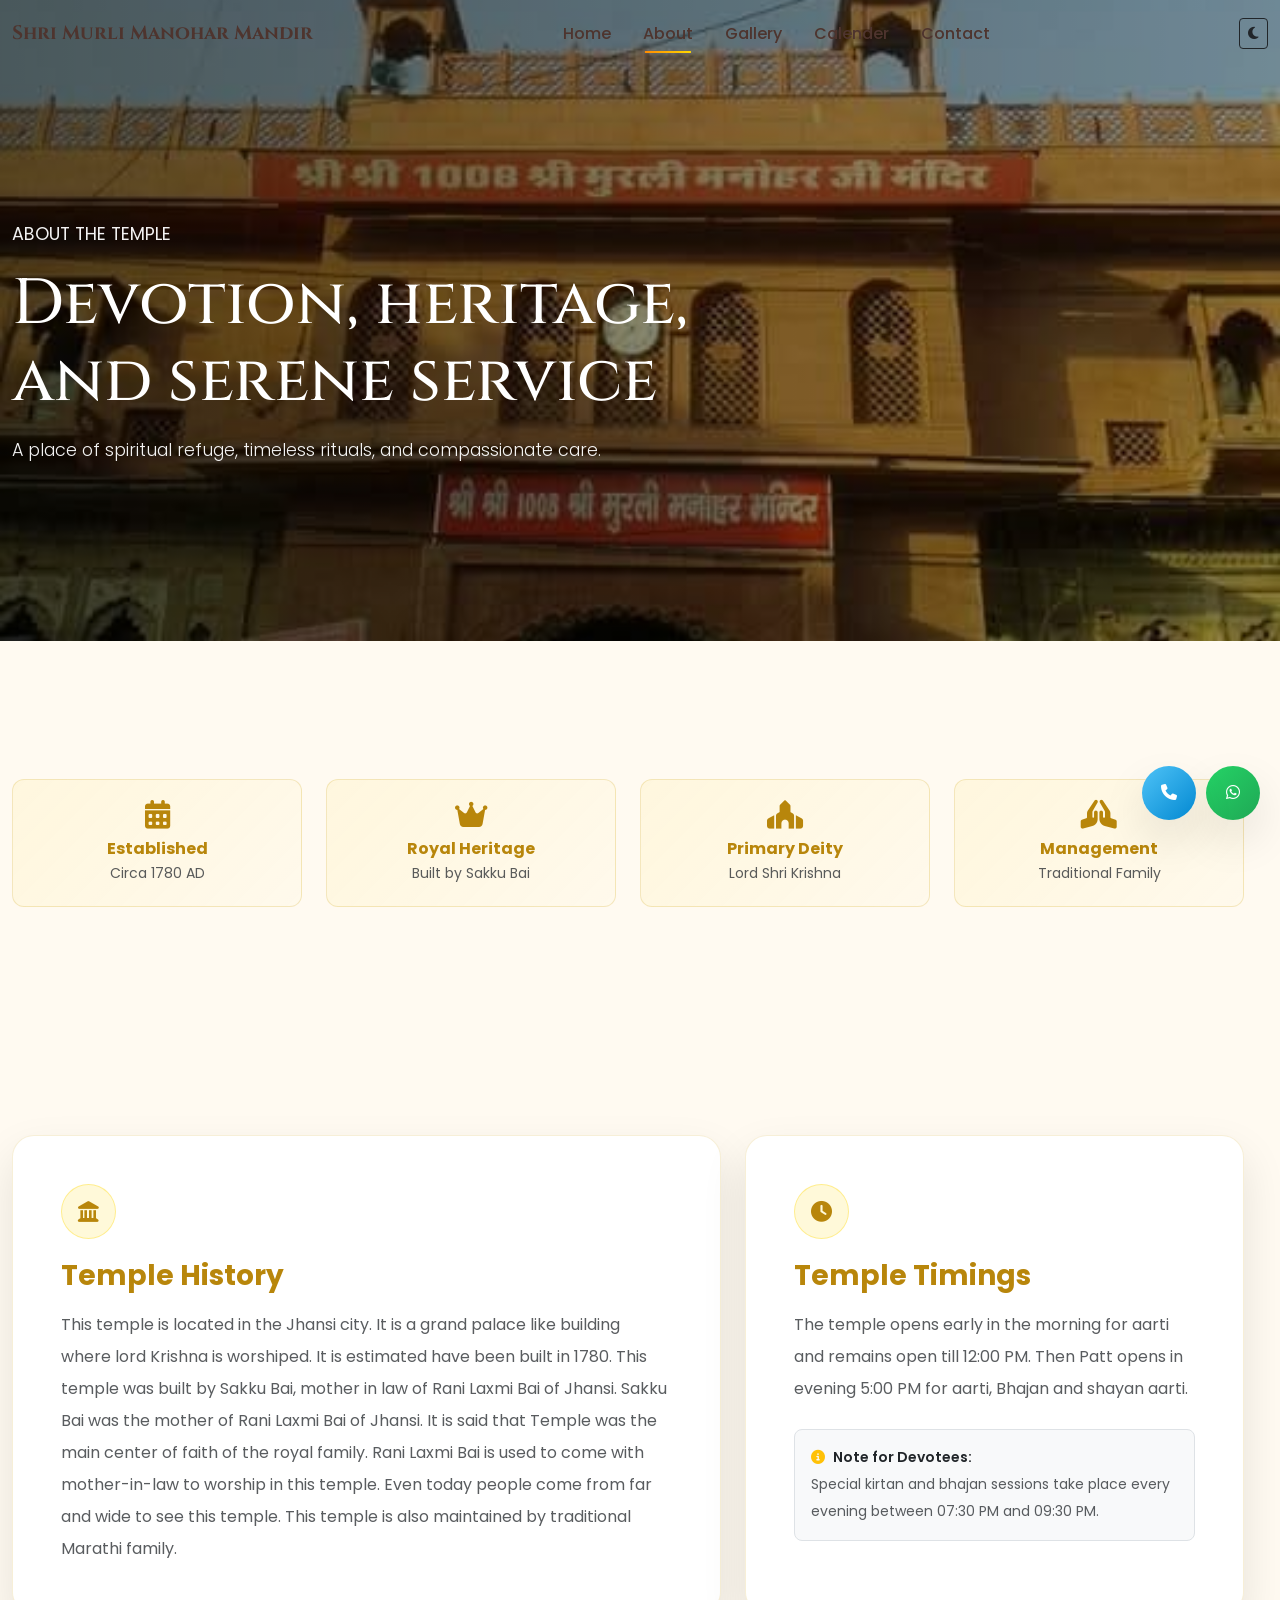
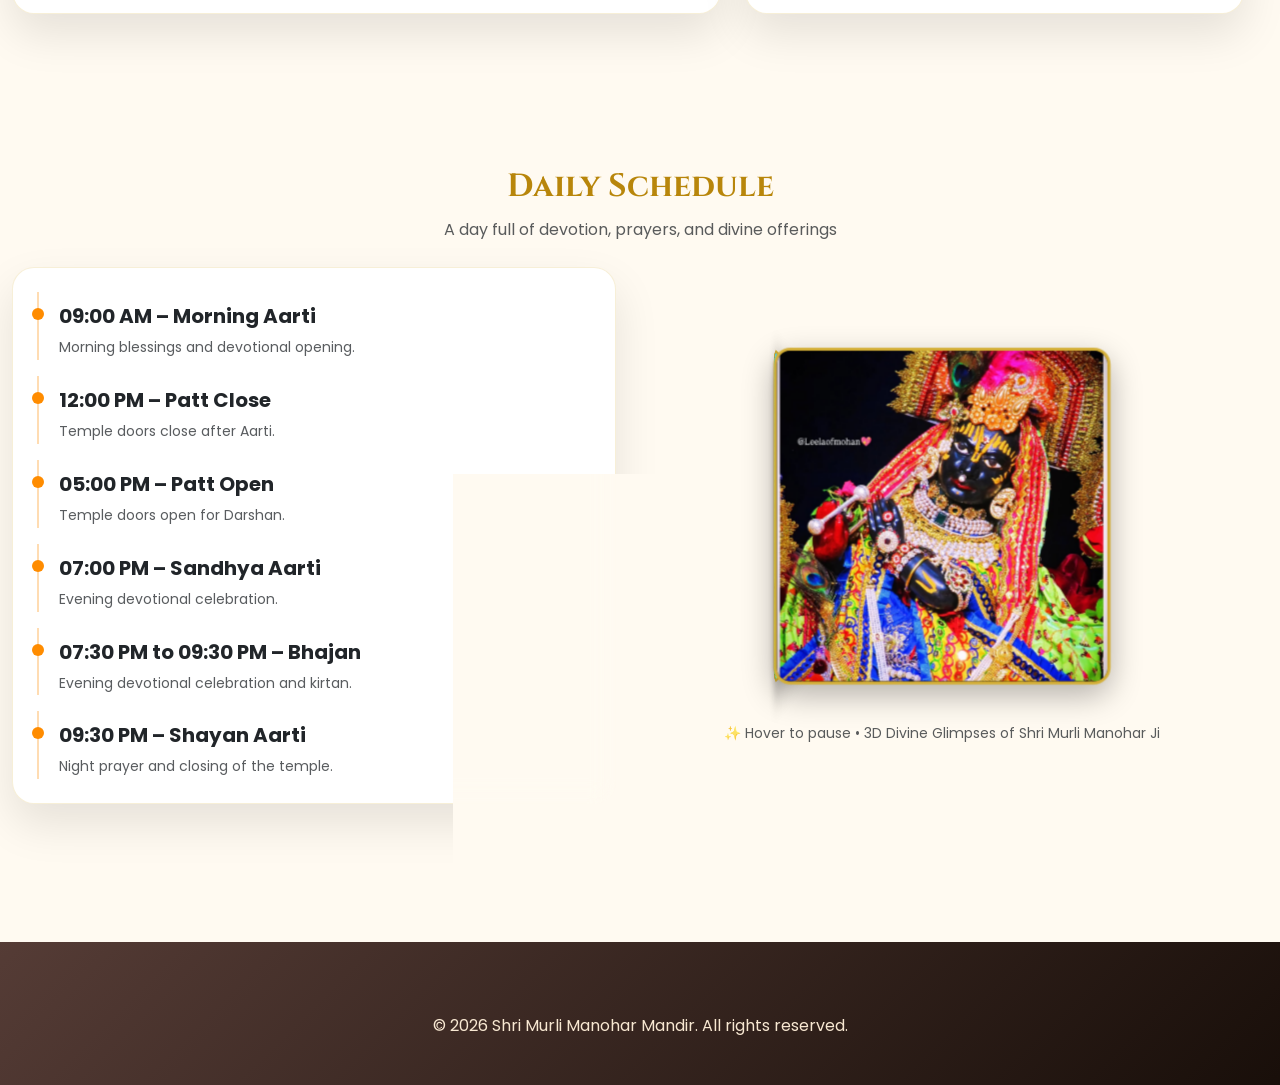
<file: about.html>
<!DOCTYPE html>
<html lang="en">
  <head>
    <meta charset="UTF-8" />
    <meta name="viewport" content="width=device-width, initial-scale=1.0" />
    <title>About Shri Murli Manohar Mandir</title>
    <link rel="preconnect" href="https://fonts.googleapis.com" />
    <link rel="preconnect" href="https://fonts.gstatic.com" crossorigin />
    <link href="https://fonts.googleapis.com/css2?family=Cinzel:wght@500;700&family=Poppins:wght@300;400;500;600;700&display=swap" rel="stylesheet" />
    <link href="https://cdn.jsdelivr.net/npm/bootstrap@5.3.3/dist/css/bootstrap.min.css" rel="stylesheet" />
    <link href="https://cdnjs.cloudflare.com/ajax/libs/font-awesome/6.5.2/css/all.min.css" rel="stylesheet" />
    <link href="https://cdn.jsdelivr.net/npm/aos@2.3.4/dist/aos.css" rel="stylesheet" />
    <link rel="stylesheet" href="css/style.css" />
    
    <style>
      .feature-card {
        transition: all 0.3s ease-in-out;
        border: 1px solid rgba(212, 175, 55, 0.2) !important;
        background: #ffffff;
      }
      .feature-card:hover {
        transform: translateY(-5px);
        box-shadow: 0 15px 35px rgba(212, 175, 55, 0.2) !important;
        border-color: rgba(212, 175, 55, 0.5) !important;
      }
      .about-icon-badge {
        width: 55px;
        height: 55px;
        background: rgba(255, 215, 0, 0.15);
        border: 1px solid rgba(255, 215, 0, 0.35);
        display: flex;
        align-items: center;
        justify-content: center;
        border-radius: 50%;
        color: #b8860b;
        font-size: 1.3rem;
        margin-bottom: 20px;
      }
      .quick-stat-box {
        background: linear-gradient(135deg, rgba(255, 215, 0, 0.08) 0%, rgba(255, 215, 0, 0.02) 100%);
        border: 1px solid rgba(212, 175, 55, 0.25);
        border-radius: 12px;
        padding: 20px;
        text-align: center;
        transition: all 0.3s ease;
      }
      .quick-stat-box:hover {
        transform: translateY(-3px);
        background: linear-gradient(135deg, rgba(255, 215, 0, 0.15) 0%, rgba(255, 215, 0, 0.05) 100%);
      }
      .quick-stat-box i {
        font-size: 1.8rem;
        color: #b8860b;
        margin-bottom: 10px;
      }

      /* --- 3D Rotating Cube Styles --- */
      .cube-container {
        perspective: 1000px;
        width: 100%;
        height: 380px;
        display: flex;
        justify-content: center;
        align-items: center;
        margin: auto;
      }
      .cube {
        position: relative;
        width: 320px;
        height: 320px;
        transform-style: preserve-3d;
        animation: rotateCube 14s infinite linear;
      }
      .cube:hover {
        animation-play-state: paused; /* Pause on hover so devotees can pause and look closely */
      }
      .cube-face {
        position: absolute;
        width: 320px;
        height: 320px;
        border: 3px solid #d4af37;
        border-radius: 16px;
        overflow: hidden;
        background: #000;
        box-shadow: 0 10px 30px rgba(0,0,0,0.3);
      }
      .cube-face img {
        width: 100%;
        height: 100%;
        object-fit: cover;
      }
      /* 4 Faces positioning for left-to-right rotation */
      .cube-face-front  { transform: rotateY(0deg) translateZ(160px); }
      .cube-face-right  { transform: rotateY(90deg) translateZ(160px); }
      .cube-face-back   { transform: rotateY(180deg) translateZ(160px); }
      .cube-face-left   { transform: rotateY(-90deg) translateZ(160px); }

      @keyframes rotateCube {
        0% { transform: rotateX(-10deg) rotateY(0deg); }
        100% { transform: rotateX(-10deg) rotateY(360deg); }
      }

      @media (max-width: 768px) {
        .cube-container { height: 280px; }
        .cube, .cube-face { width: 240px; height: 240px; }
        .cube-face-front  { transform: rotateY(0deg) translateZ(120px); }
        .cube-face-right  { transform: rotateY(90deg) translateZ(120px); }
        .cube-face-back   { transform: rotateY(180deg) translateZ(120px); }
        .cube-face-left   { transform: rotateY(-90deg) translateZ(120px); }
      }
    </style>
  </head>
  <body>
    <div class="loader"><div class="loader-ring"></div></div>
    <div class="progress-bar"></div>
    <nav class="navbar navbar-expand-lg fixed-top scrolled">
      <div class="container">
        <a class="navbar-brand" href="index.html">Shri Murli Manohar Mandir</a>
        <button class="navbar-toggler" type="button" data-bs-toggle="collapse" data-bs-target="#navMenu">
          <span class="navbar-toggler-icon"></span>
        </button>
        <div class="collapse navbar-collapse" id="navMenu">
          <ul class="navbar-nav mx-auto mb-2 mb-lg-0">
            <li class="nav-item"><a class="nav-link" href="index.html">Home</a></li>
            <li class="nav-item"><a class="nav-link active" href="about.html">About</a></li>
            <li class="nav-item"><a class="nav-link" href="gallery.html">Gallery</a></li>
            <li class="nav-item"><a class="nav-link" href="donation.html">Calender</a></li>
            <li class="nav-item"><a class="nav-link" href="contact.html">Contact</a></li>
          </ul>
          <button class="btn btn-sm btn-outline-dark ms-3" data-theme-toggle><i class="fa-solid fa-moon"></i></button>
        </div>
      </div>
    </nav>

    <header class="hero-section hero-small">
      <div class="container">
        <div class="hero-content" data-aos="fade-right">
          <p class="text-uppercase">About the Temple</p>
          <h1>Devotion, heritage, and serene service</h1>
          <p class="lead">A place of spiritual refuge, timeless rituals, and compassionate care.</p>
        </div>
      </div>
    </header>

    <main class="container py-5">
      
      <!-- Quick Highlights Strip -->
      <section class="row g-4 mb-5" data-aos="fade-up">
        <div class="col-md-3 col-6">
          <div class="quick-stat-box h-100">
            <i class="fa-solid fa-calendar-days"></i>
            <h6 class="fw-bold mb-1" style="color: #b8860b;">Established</h6>
            <p class="text-muted small mb-0">Circa 1780 AD</p>
          </div>
        </div>
        <div class="col-md-3 col-6">
          <div class="quick-stat-box h-100">
            <i class="fa-solid fa-crown"></i>
            <h6 class="fw-bold mb-1" style="color: #b8860b;">Royal Heritage</h6>
            <p class="text-muted small mb-0">Built by Sakku Bai</p>
          </div>
        </div>
        <div class="col-md-3 col-6">
          <div class="quick-stat-box h-100">
            <i class="fa-solid fa-place-of-worship"></i>
            <h6 class="fw-bold mb-1" style="color: #b8860b;">Primary Deity</h6>
            <p class="text-muted small mb-0">Lord Shri Krishna</p>
          </div>
        </div>
        <div class="col-md-3 col-6">
          <div class="quick-stat-box h-100">
            <i class="fa-solid fa-hands-praying"></i>
            <h6 class="fw-bold mb-1" style="color: #b8860b;">Management</h6>
            <p class="text-muted small mb-0">Traditional Family</p>
          </div>
        </div>
      </section>

      <!-- Section 1: Temple History & Timings -->
      <section class="row g-4 mb-5">
        <div class="col-lg-7" data-aos="fade-up">
          <div class="card-elegant feature-card p-4 p-md-5 h-100">
            <div class="about-icon-badge"><i class="fa-solid fa-landmark"></i></div>
            <h3 class="fw-bold mb-3" style="color: #b8860b;">Temple History</h3>
            <p class="text-muted mb-0 lh-lg">This temple is located in the Jhansi city. It is a grand palace like building where lord Krishna is worshiped. It is estimated have been built in 1780. This temple was built by Sakku Bai, mother in law of Rani Laxmi Bai of Jhansi. Sakku Bai was the mother of Rani Laxmi Bai of Jhansi. It is said that Temple was the main center of faith of the royal family. Rani Laxmi Bai is used to come with mother-in-law to worship in this temple. Even today people come from far and wide to see this temple. This temple is also maintained by traditional Marathi family.</p>
          </div>
        </div>
        
        <div class="col-lg-5" data-aos="fade-up" data-aos-delay="100">
          <div class="card-elegant feature-card p-4 p-md-5 h-100">
            <div class="about-icon-badge"><i class="fa-solid fa-clock"></i></div>
            <h3 class="fw-bold mb-3" style="color: #b8860b;">Temple Timings</h3>
            <p class="text-muted mb-4 lh-lg">The temple opens early in the morning for aarti and remains open till 12:00 PM. Then Patt opens in evening 5:00 PM for aarti, Bhajan and shayan aarti.</p>
            <div class="p-3 bg-light rounded-3 border">
              <span class="d-block fw-semibold text-dark small"><i class="fa-solid fa-circle-info text-warning me-2"></i>Note for Devotees:</span>
              <span class="text-muted small">Special kirtan and bhajan sessions take place every evening between 07:30 PM and 09:30 PM.</span>
            </div>
          </div>
        </div>
      </section>

      <!-- Section 2: Daily Schedule & 3D Rotating Cube -->
      <section class="mt-4 pt-3">
        <div class="section-heading mb-4 text-center" data-aos="fade-up">
          <h2 class="fw-bold" style="color: #b8860b;">Daily Schedule</h2>
          <p class="text-muted">A day full of devotion, prayers, and divine offerings</p>
        </div>
        <div class="row g-4 align-items-center">
          <div class="col-lg-6" data-aos="fade-right">
            <div class="card-elegant feature-card p-4 p-md-4">
              <div class="timeline-item mb-3"><div class="dot"></div><h5 class="fw-bold text-dark">09:00 AM – Morning Aarti</h5><p class="text-muted small mb-0">Morning blessings and devotional opening.</p></div>
              <div class="timeline-item mb-3"><div class="dot"></div><h5 class="fw-bold text-dark">12:00 PM – Patt Close</h5><p class="text-muted small mb-0">Temple doors close after Aarti.</p></div>
              <div class="timeline-item mb-3"><div class="dot"></div><h5 class="fw-bold text-dark">05:00 PM – Patt Open</h5><p class="text-muted small mb-0">Temple doors open for Darshan.</p></div>
              <div class="timeline-item mb-3"><div class="dot"></div><h5 class="fw-bold text-dark">07:00 PM – Sandhya Aarti</h5><p class="text-muted small mb-0">Evening devotional celebration.</p></div>
              <div class="timeline-item mb-3"><div class="dot"></div><h5 class="fw-bold text-dark">07:30 PM to 09:30 PM – Bhajan</h5><p class="text-muted small mb-0">Evening devotional celebration and kirtan.</p></div>
              <div class="timeline-item mb-0"><div class="dot"></div><h5 class="fw-bold text-dark">09:30 PM – Shayan Aarti</h5><p class="text-muted small mb-0">Night prayer and closing of the temple.</p></div>
            </div>
          </div>
          
          <!-- 3D Rotating Cube Integration -->
          <div class="col-lg-6 text-center" data-aos="fade-left">
            <div class="cube-container">
              <div class="cube">
                <div class="cube-face cube-face-front"><img src="images/AboutMM.jpg" alt="Temple Darshan 1" loading="lazy"></div>
                <div class="cube-face cube-face-right"><img src="images/gallery5.jpg" alt="Temple Darshan 2" loading="lazy"></div>
                <div class="cube-face cube-face-back"><img src="images/Gyass.jpeg" alt="Temple Darshan 3" loading="lazy"></div>
                <div class="cube-face cube-face-left"><img src="images/gallery4.jpg" alt="Temple Darshan 4" loading="lazy"></div>
              </div>
            </div>
            <div class="text-center text-muted small mt-3">✨ Hover to pause • 3D Divine Glimpses of Shri Murli Manohar Ji</div>
          </div>
        </div>
      </section>
    </main>

    <footer class="footer">
      <div class="container text-center">
        <p>© 2026 Shri Murli Manohar Mandir. All rights reserved.</p>
      </div>
    </footer>

    <button class="back-to-top" aria-label="Back to top"><i class="fa-solid fa-arrow-up"></i></button>
    <button class="floating-btn" aria-label="WhatsApp"><i class="fa-brands fa-whatsapp"></i></button>
    <button class="floating-btn floating-call" aria-label="Call Us"><i class="fa-solid fa-phone"></i></button>

    <script src="https://cdn.jsdelivr.net/npm/bootstrap@5.3.3/dist/js/bootstrap.bundle.min.js"></script>
    <script src="https://cdn.jsdelivr.net/npm/aos@2.3.4/dist/aos.js"></script>
    <script src="js/script.js"></script>
  </body>
</html>
</file>
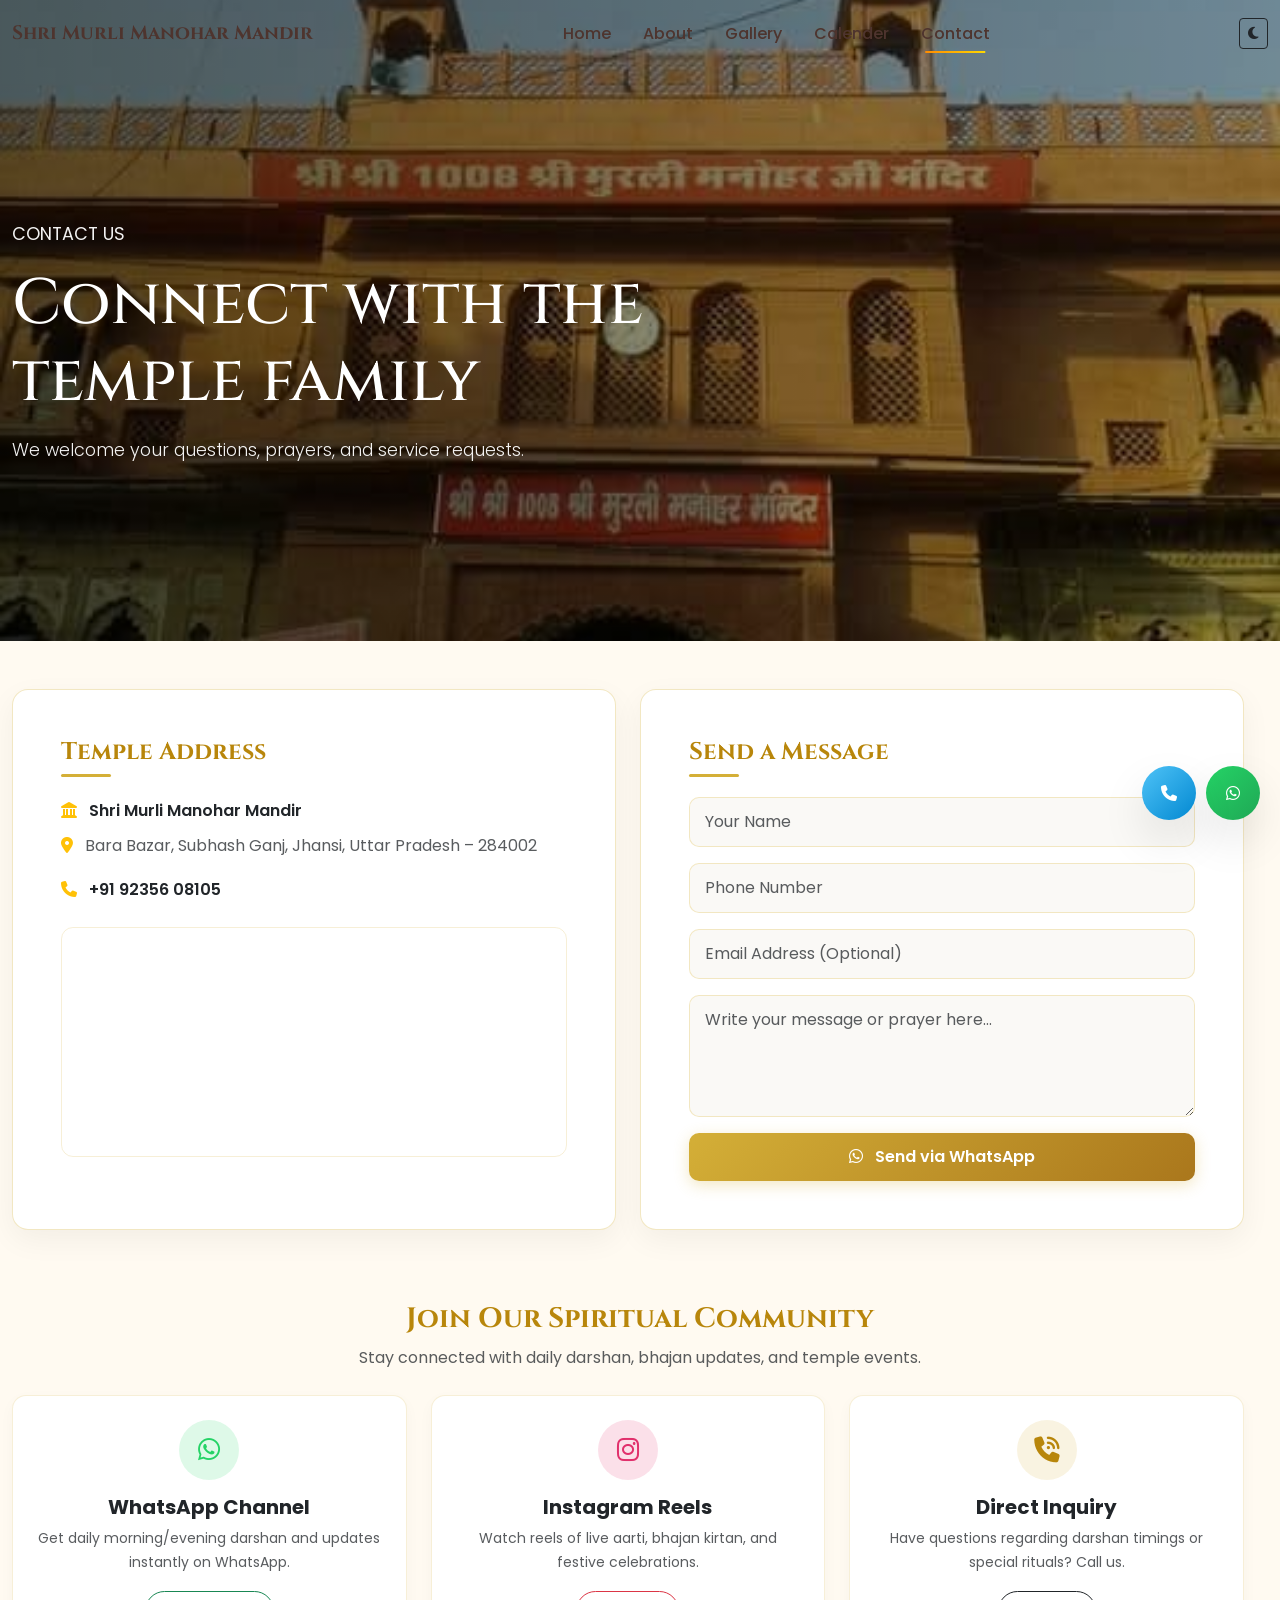
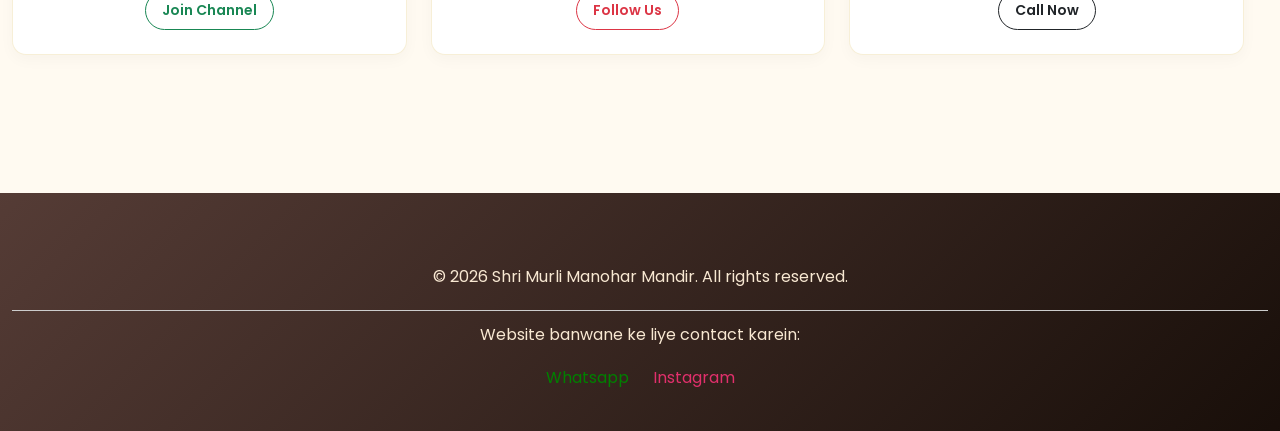
<file: contact.html>
<!DOCTYPE html>
<html lang="en">
  <head>
    <meta charset="UTF-8" />
    <meta name="viewport" content="width=device-width, initial-scale=1.0" />
    <title>Contact | Shri Murli Manohar Mandir</title>
    <link rel="preconnect" href="https://fonts.googleapis.com" />
    <link rel="preconnect" href="https://fonts.gstatic.com" crossorigin />
    <link href="https://fonts.googleapis.com/css2?family=Cinzel:wght@500;700&family=Poppins:wght@300;400;500;600;700&display=swap" rel="stylesheet" />
    <link href="https://cdn.jsdelivr.net/npm/bootstrap@5.3.3/dist/css/bootstrap.min.css" rel="stylesheet" />
    <link href="https://cdnjs.cloudflare.com/ajax/libs/font-awesome/6.5.2/css/all.min.css" rel="stylesheet" />
    <link href="https://cdn.jsdelivr.net/npm/aos@2.3.4/dist/aos.css" rel="stylesheet" />
    <link rel="stylesheet" href="css/style.css" />

    <style>
      /* --- Custom Attractive Enhancements for Contact Page --- */
      .contact-card-enhanced {
        background: #ffffff;
        border: 1px solid rgba(212, 175, 55, 0.3) !important;
        border-radius: 16px !important;
        box-shadow: 0 10px 30px rgba(0, 0, 0, 0.05);
        transition: all 0.3s ease-in-out;
      }
      .contact-card-enhanced:hover {
        transform: translateY(-4px);
        box-shadow: 0 15px 35px rgba(212, 175, 55, 0.15);
        border-color: rgba(212, 175, 55, 0.6) !important;
      }
      .contact-card-enhanced h4 {
        color: #b8860b;
        font-family: 'Cinzel', serif;
        font-weight: 700;
        margin-bottom: 20px;
        position: relative;
        padding-bottom: 10px;
      }
      .contact-card-enhanced h4::after {
        content: '';
        position: absolute;
        left: 0;
        bottom: 0;
        width: 50px;
        height: 3px;
        background: #d4af37;
        border-radius: 2px;
      }
      .form-control {
        border: 1px solid rgba(212, 175, 55, 0.3);
        padding: 12px 15px;
        border-radius: 10px;
        background-color: #faf9f6;
        transition: all 0.3s ease;
      }
      .form-control:focus {
        border-color: #b8860b;
        box-shadow: 0 0 0 0.25rem rgba(212, 175, 55, 0.15);
        background-color: #fff;
      }
      .btn-gold-gradient {
        background: linear-gradient(135deg, #d4af37 0%, #aa771c 100%);
        border: none;
        color: #fff;
        padding: 12px;
        font-weight: 600;
        border-radius: 10px;
        transition: all 0.3s ease;
        box-shadow: 0 4px 15px rgba(212, 175, 55, 0.3);
      }
      .btn-gold-gradient:hover {
        background: linear-gradient(135deg, #c59b27, #966714);
        transform: translateY(-2px);
        box-shadow: 0 6px 20px rgba(212, 175, 55, 0.4);
        color: #fff;
      }
      .map-frame {
        border-radius: 12px;
        border: 1px solid rgba(212, 175, 55, 0.2);
        width: 100%;
        height: 230px;
      }

      /* --- Social Media & Community Grid Styles --- */
      .community-card {
        background: #ffffff;
        border: 1px solid rgba(212, 175, 55, 0.2);
        border-radius: 14px;
        padding: 24px;
        text-align: center;
        transition: all 0.3s ease;
        box-shadow: 0 5px 15px rgba(0,0,0,0.03);
      }
      .community-card:hover {
        transform: translateY(-5px);
        box-shadow: 0 12px 30px rgba(212, 175, 55, 0.2);
        border-color: #d4af37;
      }
      .community-icon {
        width: 60px;
        height: 60px;
        margin: 0 auto 15px auto;
        display: flex;
        align-items: center;
        justify-content: center;
        border-radius: 50%;
        font-size: 1.6rem;
      }
    </style>
  </head>
  <body>
    <div class="loader"><div class="loader-ring"></div></div>
    <div class="progress-bar"></div>
    <nav class="navbar navbar-expand-lg fixed-top scrolled">
      <div class="container">
        <a class="navbar-brand" href="index.html">Shri Murli Manohar Mandir</a>
        <button class="navbar-toggler" type="button" data-bs-toggle="collapse" data-bs-target="#navMenu">
          <span class="navbar-toggler-icon"></span>
        </button>
        <div class="collapse navbar-collapse" id="navMenu">
          <ul class="navbar-nav mx-auto mb-2 mb-lg-0">
            <li class="nav-item"><a class="nav-link" href="index.html">Home</a></li>
            <li class="nav-item"><a class="nav-link" href="about.html">About</a></li>
            <li class="nav-item"><a class="nav-link" href="gallery.html">Gallery</a></li>
            <li class="nav-item"><a class="nav-link" href="donation.html">Calender</a></li>
            <li class="nav-item"><a class="nav-link active" href="contact.html">Contact</a></li>
          </ul>
          <button class="btn btn-sm btn-outline-dark ms-3" data-theme-toggle><i class="fa-solid fa-moon"></i></button>
        </div>
      </div>
    </nav>

    <header class="hero-section hero-small">
      <div class="container">
        <div class="hero-content" data-aos="fade-right">
          <p class="text-uppercase">Contact Us</p>
          <h1>Connect with the temple family</h1>
          <p class="lead">We welcome your questions, prayers, and service requests.</p>
        </div>
      </div>
    </header>

    <main class="container py-5">
      <!-- Address & Form Section -->
      <div class="row g-4 mb-5">
        <!-- Address Card -->
        <div class="col-lg-6" data-aos="fade-up">
          <div class="card-elegant contact-card-enhanced p-4 p-md-5 h-100">
            <h4>Temple Address</h4>
            <p class="text-dark fw-semibold mb-2"><i class="fa-solid fa-landmark me-2 text-warning"></i> Shri Murli Manohar Mandir</p>
            <p class="text-muted mb-3"><i class="fa-solid fa-location-dot me-2 text-warning"></i> Bara Bazar, Subhash Ganj, Jhansi, Uttar Pradesh – 284002</p>
            <p class="mb-4"><i class="fa-solid fa-phone me-2 text-warning"></i> <a href="tel:+919235608105" class="text-decoration-none fw-semibold text-dark">+91 92356 08105</a></p>
            
            <!-- Updated Exact Google Maps Embed -->
            <iframe class="map-frame" src="https://maps.google.com/maps?q=25.457694,78.581705&z=15&output=embed" allowfullscreen loading="lazy"></iframe>
          </div>
        </div>

        <!-- Form Card -->
        <div class="col-lg-6" data-aos="fade-up" data-aos-delay="100">
          <div class="card-elegant contact-card-enhanced p-4 p-md-5 h-100">
            <h4>Send a Message</h4>
            <form id="whatsappForm" onsubmit="sendToWhatsApp(event)">
              <div class="mb-3"><input class="form-control" id="name" name="name" placeholder="Your Name" required /></div>
              <div class="mb-3"><input class="form-control" id="phone" name="phone" placeholder="Phone Number" required /></div>
              <div class="mb-3"><input class="form-control" id="email" name="email" type="email" placeholder="Email Address (Optional)" /></div>
              <div class="mb-3"><textarea class="form-control" id="message" name="message" rows="4" placeholder="Write your message or prayer here..." required></textarea></div>
              <button class="btn btn-gold-gradient w-100" type="submit"><i class="fa-brands fa-whatsapp me-2"></i> Send via WhatsApp</button>
            </form>
          </div>
        </div>
      </div>

      <!-- Social Media & Community Grid Section -->
      <section class="mt-5 pt-4" data-aos="fade-up">
        <div class="text-center mb-4">
          <h3 class="fw-bold" style="color: #b8860b; font-family: 'Cinzel', serif;">Join Our Spiritual Community</h3>
          <p class="text-muted">Stay connected with daily darshan, bhajan updates, and temple events.</p>
        </div>
        <div class="row g-4">
          <!-- WhatsApp Channel -->
          <div class="col-md-4 col-sm-6">
            <div class="community-card h-100">
              <div class="community-icon" style="background: rgba(37, 211, 102, 0.15); color: #25D366;">
                <i class="fa-brands fa-whatsapp"></i>
              </div>
              <h5 class="fw-bold text-dark mb-2">WhatsApp Channel</h5>
              <p class="text-muted small mb-3">Get daily morning/evening darshan and updates instantly on WhatsApp.</p>
              <a href="https://whatsapp.com/channel/0029ValbaeWISTkO47IMwe32" target="_blank" class="btn btn-sm btn-outline-success fw-semibold px-3 py-2 rounded-pill">Join Channel</a>
            </div>
          </div>

          <!-- Instagram -->
          <div class="col-md-4 col-sm-6">
            <div class="community-card h-100">
              <div class="community-icon" style="background: rgba(225, 48, 108, 0.15); color: #E1306C;">
                <i class="fa-brands fa-instagram"></i>
              </div>
              <h5 class="fw-bold text-dark mb-2">Instagram Reels</h5>
              <p class="text-muted small mb-3">Watch reels of live aarti, bhajan kirtan, and festive celebrations.</p>
              <a href="https://www.instagram.com/murli.manohar.mandir.jhansi?utm_source=ig_web_button_share_sheet&igsi=ZDNlZDc0MzIxNw==" target="_blank" class="btn btn-sm btn-outline-danger fw-semibold px-3 py-2 rounded-pill">Follow Us</a>
            </div>
          </div>

          <!-- Direct Phone/Inquiry -->
          <div class="col-md-4 col-sm-12">
            <div class="community-card h-100">
              <div class="community-icon" style="background: rgba(212, 175, 55, 0.15); color: #b8860b;">
                <i class="fa-solid fa-phone-volume"></i>
              </div>
              <h5 class="fw-bold text-dark mb-2">Direct Inquiry</h5>
              <p class="text-muted small mb-3">Have questions regarding darshan timings or special rituals? Call us.</p>
              <a href="tel:+919235608105" class="btn btn-sm btn-outline-dark fw-semibold px-3 py-2 rounded-pill">Call Now</a>
            </div>
          </div>
        </div>
      </section>
    </main>

    <script>
      function sendToWhatsApp(event) {
          event.preventDefault();
          let name = document.getElementById('name').value;
          let phone = document.getElementById('phone').value;
          let email = document.getElementById('email').value;
          let message = document.getElementById('message').value;

          let myWhatsAppNumber = "919235608105";

          let whatsappText = `New Message from Temple Website:%0A` +
                             `*Name:* ${name}%0A` +
                             `*Phone:* ${phone}%0A` +
                             `*Email:* ${email}%0A` +
                             `*Message:* ${message}`;

          let whatsappURL = `https://wa.me/${myWhatsAppNumber}?text=${whatsappText}`;
          window.open(whatsappURL, '_blank');
      }
    </script>

    <footer class="footer">
      <div class="container text-center">
        <p>© 2026 Shri Murli Manohar Mandir. All rights reserved.</p>
        <div style="text-align: center; margin-top: 20px; padding: 10px; border-top: 1px solid #ccc;">
          <p>Website banwane ke liye contact karein:</p>
          <a href="https://wa.me/919305183484" target="_blank" style="margin: 0 10px; text-decoration: none; color: green;">Whatsapp</a>
          <a href="https://www.instagram.com/mayanksahu_10?igsh=MTl1Z3kzNTBsajVt" target="_blank" style="margin: 0 10px; text-decoration: none; color: #E1306C;">Instagram</a>
        </div>
      </div>
    </footer>

    <button class="back-to-top" aria-label="Back to top"><i class="fa-solid fa-arrow-up"></i></button>
    <a href="https://wa.me/919235608105" target="_blank" class="floating-btn d-flex align-items-center justify-content-center" aria-label="WhatsApp"><i class="fa-brands fa-whatsapp"></i></a>
    <a href="tel:+919235608105" class="floating-btn floating-call d-flex align-items-center justify-content-center" aria-label="Call Us"><i class="fa-solid fa-phone"></i></a>

    <script src="https://cdn.jsdelivr.net/npm/bootstrap@5.3.3/dist/js/bootstrap.bundle.min.js"></script>
    <script src="https://cdn.jsdelivr.net/npm/aos@2.3.4/dist/aos.js"></script>
    <script src="js/script.js"></script>
  </body>
</html>
</file>
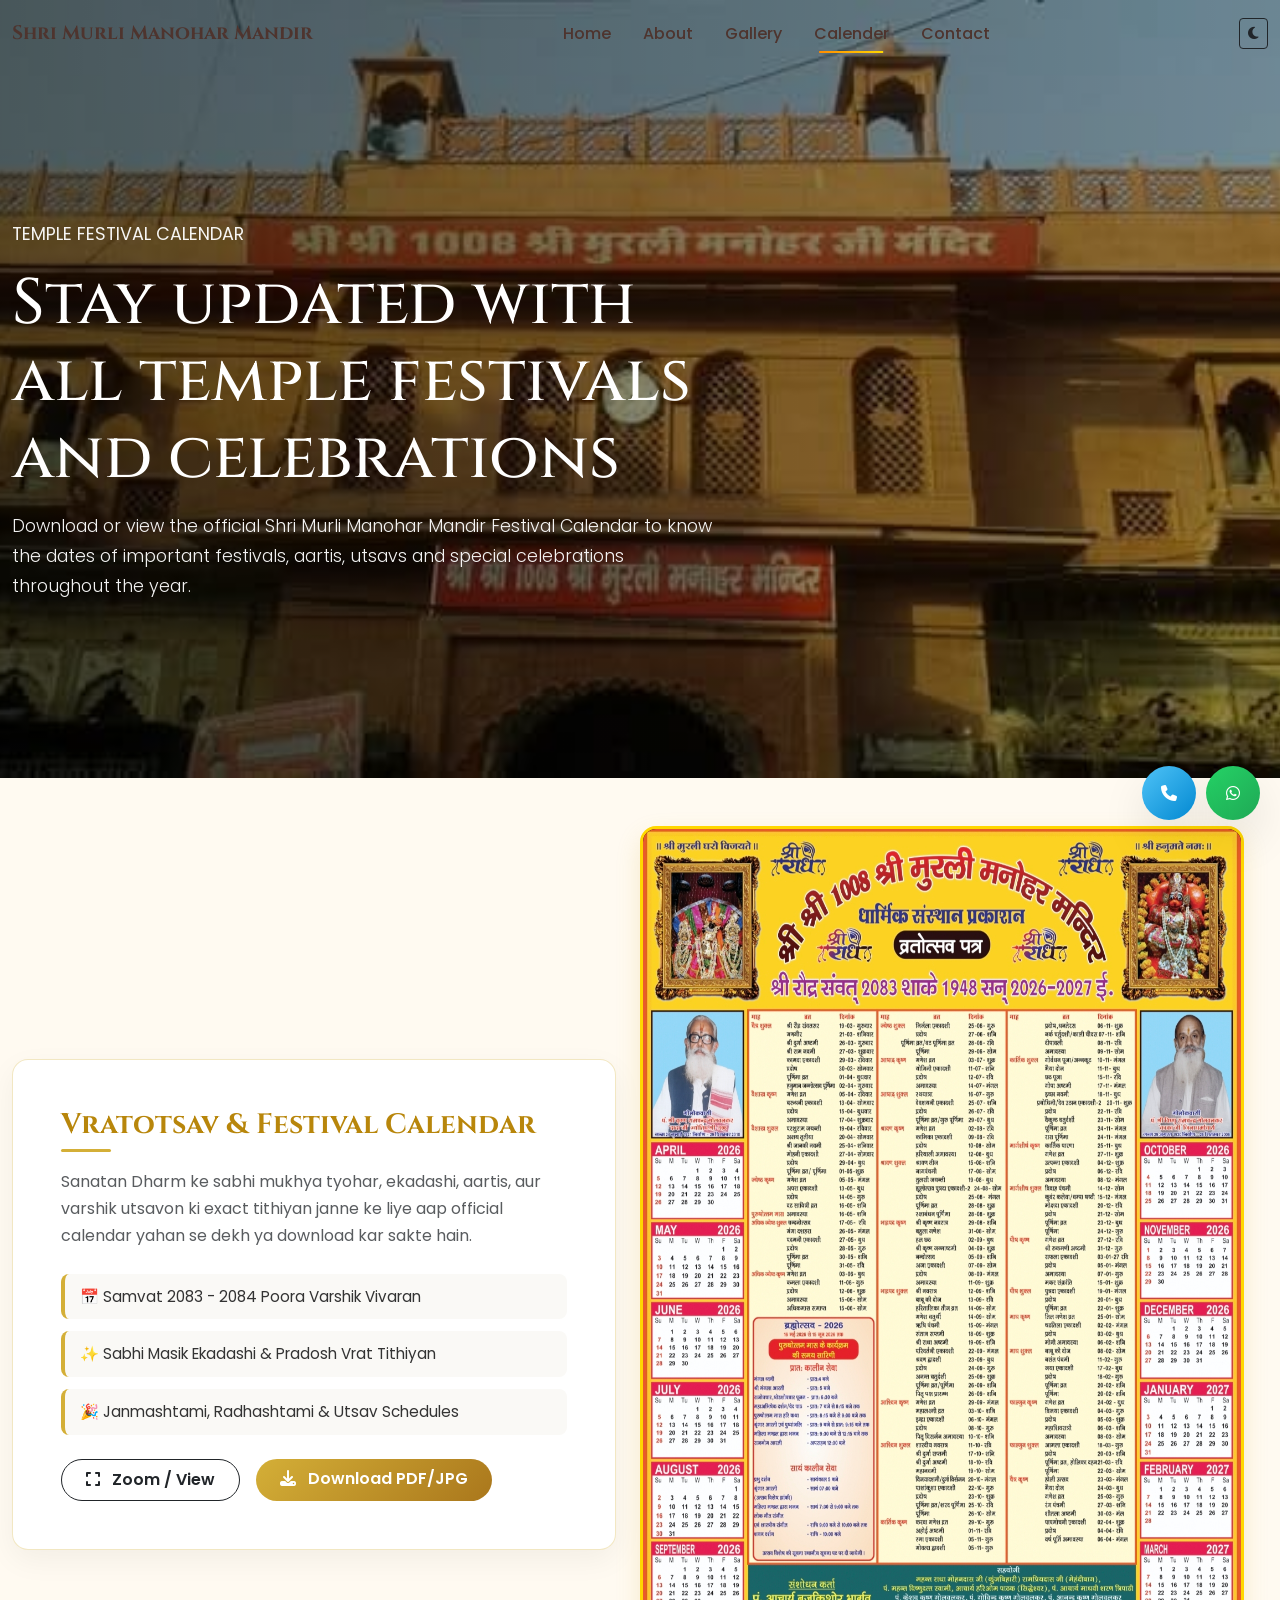
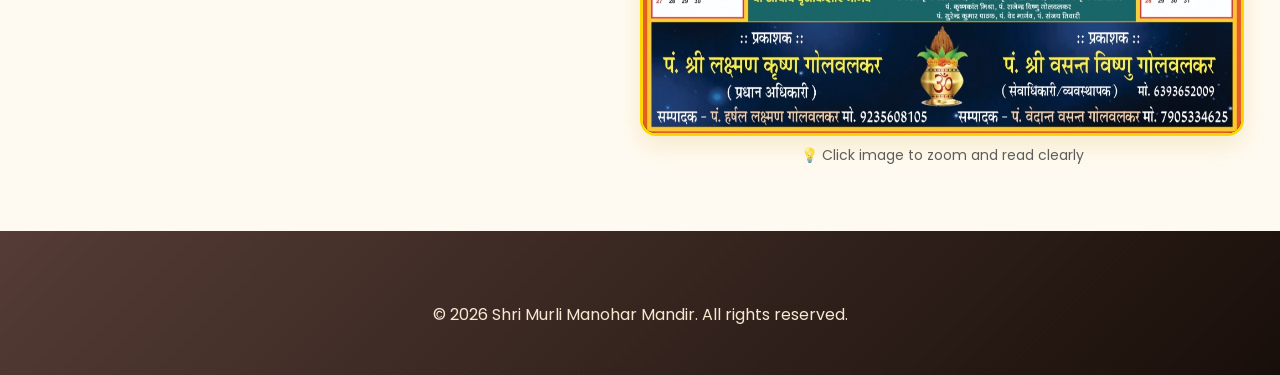
<file: donation.html>
<!DOCTYPE html>
<html lang="en">
  <head>
    <meta charset="UTF-8" />
    <meta name="viewport" content="width=device-width, initial-scale=1.0" />
    <title>Temple Festival Calendar | Shri Murli Manohar Mandir</title>
    <link rel="preconnect" href="https://fonts.googleapis.com" />
    <link rel="preconnect" href="https://fonts.gstatic.com" crossorigin />
    <link href="https://fonts.googleapis.com/css2?family=Cinzel:wght@500;700&family=Poppins:wght@300;400;500;600;700&display=swap" rel="stylesheet" />
    <link href="https://cdn.jsdelivr.net/npm/bootstrap@5.3.3/dist/css/bootstrap.min.css" rel="stylesheet" />
    <link href="https://cdnjs.cloudflare.com/ajax/libs/font-awesome/6.5.2/css/all.min.css" rel="stylesheet" />
    <link href="https://cdn.jsdelivr.net/npm/aos@2.3.4/dist/aos.css" rel="stylesheet" />
    <link rel="stylesheet" href="css/style.css" />

    <style>
      /* --- Custom Calendar Page Styling --- */
      .calendar-card-enhanced {
        background: #ffffff;
        border: 1px solid rgba(212, 175, 55, 0.3);
        border-radius: 16px;
        box-shadow: 0 10px 30px rgba(0, 0, 0, 0.05);
        transition: all 0.3s ease-in-out;
      }
      .calendar-card-enhanced h3 {
        color: #b8860b;
        font-family: 'Cinzel', serif;
        font-weight: 700;
        position: relative;
        padding-bottom: 10px;
      }
      .calendar-card-enhanced h3::after {
        content: '';
        position: absolute;
        left: 0;
        bottom: 0;
        width: 50px;
        height: 3px;
        background: #d4af37;
        border-radius: 2px;
      }
      .calendar-img-wrapper {
        position: relative;
        overflow: hidden;
        border-radius: 16px;
        cursor: pointer;
        border: 3px solid #ffd700;
        box-shadow: 0 10px 25px rgba(212, 175, 55, 0.2);
        background: #000;
      }
      .calendar-img-wrapper img {
        transition: transform 0.4s ease;
        width: 100%;
        display: block;
      }
      .calendar-img-wrapper:hover img {
        transform: scale(1.05);
        opacity: 0.9;
      }
      .zoom-overlay {
        position: absolute;
        top: 0;
        left: 0;
        width: 100%;
        height: 100%;
        background: rgba(0, 0, 0, 0.3);
        display: flex;
        align-items: center;
        justify-content: center;
        opacity: 0;
        transition: opacity 0.3s ease;
        color: #fff;
        font-size: 2rem;
      }
      .calendar-img-wrapper:hover .zoom-overlay {
        opacity: 1;
      }

      /* Highlight Badges */
      .highlight-badge {
        background: #faf9f6;
        border-left: 4px solid #d4af37;
        padding: 10px 15px;
        border-radius: 8px;
        margin-bottom: 12px;
        font-size: 0.95rem;
        color: #333;
      }

      /* Lightbox Modal Customization */
      .modal-content {
        background: transparent;
        border: none;
      }
    </style>
  </head>
  <body>
    <div class="loader"><div class="loader-ring"></div></div>
    <div class="progress-bar"></div>
    <nav class="navbar navbar-expand-lg fixed-top scrolled">
      <div class="container">
        <a class="navbar-brand" href="index.html">Shri Murli Manohar Mandir</a>
        <button class="navbar-toggler" type="button" data-bs-toggle="collapse" data-bs-target="#navMenu">
          <span class="navbar-toggler-icon"></span>
        </button>
        <div class="collapse navbar-collapse" id="navMenu">
          <ul class="navbar-nav mx-auto mb-2 mb-lg-0">
            <li class="nav-item"><a class="nav-link" href="index.html">Home</a></li>
            <li class="nav-item"><a class="nav-link" href="about.html">About</a></li>
            <li class="nav-item"><a class="nav-link" href="gallery.html">Gallery</a></li>
            <li class="nav-item"><a class="nav-link active" href="donation.html">Calender</a></li>
            <li class="nav-item"><a class="nav-link" href="contact.html">Contact</a></li>
          </ul>
          <button class="btn btn-sm btn-outline-dark ms-3" data-theme-toggle><i class="fa-solid fa-moon"></i></button>
        </div>
      </div>
    </nav>

    <header class="hero-section hero-small">
      <div class="container">
        <div class="hero-content" data-aos="fade-right">
          <p class="text-uppercase">Temple Festival Calendar</p>
          <h1>Stay updated with all temple festivals and celebrations</h1>
          <p class="lead">Download or view the official Shri Murli Manohar Mandir Festival Calendar to know the dates of important festivals, aartis, utsavs and special celebrations throughout the year.</p>
        </div>
      </div>
    </header>

    <main class="container py-5">
      <div class="row g-4 align-items-center">
        <div class="col-lg-6" data-aos="fade-up">
          <div class="calendar-card-enhanced p-4 p-md-5">
            <h3>Vratotsav & Festival Calendar</h3>
            <p class="mt-3 text-muted">Sanatan Dharm ke sabhi mukhya tyohar, ekadashi, aartis, aur varshik utsavon ki exact tithiyan janne ke liye aap official calendar yahan se dekh ya download kar sakte hain.</p>
            
            <div class="my-4">
              <div class="highlight-badge">📅 Samvat 2083 - 2084 Poora Varshik Vivaran</div>
              <div class="highlight-badge">✨ Sabhi Masik Ekadashi & Pradosh Vrat Tithiyan</div>
              <div class="highlight-badge">🎉 Janmashtami, Radhashtami & Utsav Schedules</div>
            </div>

            <div class="d-flex flex-wrap gap-3">
              <button type="button" class="btn btn-outline-dark px-4 py-2 fw-semibold rounded-pill" data-bs-toggle="modal" data-bs-target="#calendarModal">
                <i class="fa-solid fa-expand me-2"></i> Zoom / View
              </button>
              <a href="images/calender.jpg" download class="btn btn-gold px-4 py-2 fw-semibold rounded-pill text-white" style="background: linear-gradient(135deg, #d4af37, #aa771c);">
                <i class="fa-solid fa-download me-2"></i> Download PDF/JPG
              </a>
            </div>
          </div>
        </div>

        <div class="col-lg-6" data-aos="fade-up" data-aos-delay="100">
          <div class="calendar-img-wrapper" data-bs-toggle="modal" data-bs-target="#calendarModal" title="Click to Zoom">
            <img src="images/calender.jpg" alt="Festival Calendar Preview" class="img-fluid" />
            <div class="zoom-overlay">
              <i class="fa-solid fa-magnifying-glass-plus"></i>
            </div>
          </div>
          <p class="text-center text-muted small mt-2">💡 Click image to zoom and read clearly</p>
        </div>
      </div>
    </main>

    <div class="modal fade" id="calendarModal" tabindex="-1" aria-labelledby="calendarModalLabel" aria-hidden="true">
      <div class="modal-dialog modal-dialog-centered modal-xl">
        <div class="modal-content bg-transparent border-0">
          <div class="modal-header border-0 bg-dark text-white rounded-top-4">
            <h5 class="modal-title font-cinzel" id="calendarModalLabel"><i class="fa-solid fa-calendar-days text-warning me-2"></i> Shri Murli Manohar Mandir Festival Calendar</h5>
            <button type="button" class="btn-close btn-close-white" data-bs-dismiss="modal" aria-label="Close"></button>
          </div>
          <div class="modal-body bg-white text-center p-0 rounded-bottom-4 overflow-hidden shadow-lg">
            <img src="images/calender.jpg" alt="Full Festival Calendar" class="img-fluid w-100" style="max-height: 85vh; object-fit: contain;" />
          </div>
        </div>
      </div>
    </div>

    <footer class="footer">
      <div class="container text-center">
        <p>© 2026 Shri Murli Manohar Mandir. All rights reserved.</p>
      </div>
    </footer>

    <button class="back-to-top" aria-label="Back to top"><i class="fa-solid fa-arrow-up"></i></button>
    <a href="https://wa.me/919235608105" target="_blank" class="floating-btn d-flex align-items-center justify-content-center" aria-label="WhatsApp"><i class="fa-brands fa-whatsapp"></i></a>
    <a href="tel:+919235608105" class="floating-btn floating-call d-flex align-items-center justify-content-center" aria-label="Call Us"><i class="fa-solid fa-phone"></i></a>

    <script src="https://cdn.jsdelivr.net/npm/bootstrap@5.3.3/dist/js/bootstrap.bundle.min.js"></script>
    <script src="https://cdn.jsdelivr.net/npm/aos@2.3.4/dist/aos.js"></script>
    <script src="js/script.js"></script>
  </body>
</html>
</file>
<file: css/style.css>
:root {
  --primary: #ff8c00;
  --secondary: #ffd700;
  --accent: #4e342e;
  --text: #2f241f;
  --light: #fffef8;
  --dark: #1f140f;
  --bg: #fffaf1;
  --border: rgba(78, 52, 46, 0.14);
  --shadow: 0 20px 45px rgba(0, 0, 0, 0.1);
}

body {
  font-family: 'Poppins', sans-serif;
  background: var(--bg);
  color: var(--text);
  line-height: 1.7;
  overflow-x: hidden;
}

body.dark-mode {
  --bg: #120c09;
  --light: #1f1612;
  --text: #f6ebdd;
  --accent: #f5d17a;
  --border: rgba(255, 255, 255, 0.12);
  --shadow: 0 20px 45px rgba(0, 0, 0, 0.35);
}

html { scroll-behavior: smooth; }

img { max-width: 100%; display: block; }
a { text-decoration: none; }

section { padding: 90px 0; }

.section-heading {
  margin-bottom: 40px;
  text-align: center;
}

.section-heading h2 {
  font-family: 'Cinzel', serif;
  font-size: 2rem;
  color: var(--accent);
  margin-bottom: 10px;
}

.section-heading p {
  color: #7a655e;
  max-width: 700px;
  margin: 0 auto;
}

body.dark-mode .section-heading p { color: #c8b7aa; }

.navbar {
  transition: all 0.35s ease;
  padding: 12px 0;
}

.navbar.scrolled {
  background: rgba(255, 250, 241, 0.95) !important;
  backdrop-filter: blur(12px);
  box-shadow: 0 10px 25px rgba(0, 0, 0, 0.08);
}

body.dark-mode .navbar.scrolled {
  background: rgba(18, 12, 9, 0.95) !important;
}

.navbar-brand {
  font-family: 'Cinzel', serif;
  font-size: 1.2rem;
  color: var(--accent) !important;
  font-weight: 700;
}

.navbar-nav .nav-link {
  color: var(--accent) !important;
  font-weight: 500;
  margin: 0 8px;
  position: relative;
}

.navbar-nav .nav-link::after {
  content: '';
  position: absolute;
  width: 0;
  height: 2px;
  background: linear-gradient(90deg, var(--primary), var(--secondary));
  left: 50%;
  bottom: 2px;
  transition: all 0.3s ease;
  transform: translateX(-50%);
}

.navbar-nav .nav-link:hover::after,
.navbar-nav .nav-link.active::after { width: 70%; }

.hero-section {
  position: relative;
  min-height: 100vh;
  display: flex;
  align-items: center;
  background-image: linear-gradient(90deg, rgba(0, 0, 0, 0.6), rgba(0, 0, 0, 0.35)), url('../images/Frontimg.jpg');
  background-size: cover;
  background-position: center;
  background-repeat: no-repeat;
  color: white;
  overflow: hidden;
  animation: heroFadeIn 1.2s ease-out both;
}

@keyframes heroFadeIn {
  from {
    opacity: 0;
    transform: scale(1.02);
  }
  to {
    opacity: 1;
    transform: scale(1);
  }
}

.hero-content {
  position: relative;
  z-index: 2;
  max-width: 700px;
  padding: 80px 0;
}

.hero-content h1 {
  font-family: 'Cinzel', serif;
  font-size: clamp(2.3rem, 5vw, 4.2rem);
  margin-bottom: 16px;
}

.hero-content p {
  font-size: 1.1rem;
  opacity: 0.95;
}

.hero-badges {
  display: flex;
  gap: 10px;
  flex-wrap: wrap;
  margin-top: 20px;
}

.badge-gold {
  background: linear-gradient(135deg, var(--secondary), #ffef8a);
  color: var(--accent);
  padding: 8px 14px;
  border-radius: 999px;
  font-weight: 600;
  box-shadow: 0 8px 18px rgba(255, 215, 0, 0.25);
}

.btn-gold {
  background: linear-gradient(135deg, var(--primary), var(--secondary));
  color: #fff;
  border: none;
  padding: 12px 22px;
  border-radius: 999px;
  font-weight: 600;
  transition: transform 0.3s ease, box-shadow 0.3s ease;
}

.btn-gold:hover {
  transform: translateY(-3px);
  box-shadow: 0 10px 24px rgba(255, 140, 0, 0.25);
  color: #fff;
}

.btn-outline-light {
  border-radius: 999px;
  padding: 12px 22px;
}

.diya-layer {
  position: absolute;
  inset: 0;
  z-index: 1;
  pointer-events: none;
}

.diya {
  position: absolute;
  width: 12px;
  height: 12px;
  border-radius: 50%;
  background: radial-gradient(circle, #fff5c2, #ffd700);
  box-shadow: 0 0 20px #ffd700;
  animation: floatGlow 4s ease-in-out infinite;
}

.diya.one { left: 10%; top: 20%; animation-delay: 0s; }
.diya.two { left: 20%; bottom: 20%; animation-delay: 1s; }
.diya.three { right: 15%; top: 25%; animation-delay: 1.5s; }
.diya.four { right: 25%; bottom: 18%; animation-delay: 2.2s; }
.diya.five { left: 50%; top: 12%; animation-delay: 0.8s; }

@keyframes floatGlow {
  0%, 100% { transform: translateY(0) scale(1); opacity: 0.8; }
  50% { transform: translateY(-20px) scale(1.2); opacity: 1; }
}

.card-elegant {
  background: rgba(255, 255, 255, 0.78);
  backdrop-filter: blur(12px);
  border: 1px solid var(--border);
  border-radius: 24px;
  box-shadow: var(--shadow);
  transition: transform 0.3s ease, box-shadow 0.3s ease;
}

body.dark-mode .card-elegant {
  background: rgba(31, 22, 18, 0.85);
}

.card-elegant:hover {
  transform: translateY(-6px);
  box-shadow: 0 25px 40px rgba(0, 0, 0, 0.16);
}

.feature-card, .timing-card, .activity-card, .faq-card, .testimonial-card, .event-card, .donation-card,
.contact-card, .gallery-card {
  padding: 24px;
  border-radius: 22px;
}

.icon-badge {
  width: 48px;
  height: 48px;
  border-radius: 50%;
  display: flex;
  align-items: center;
  justify-content: center;
  background: linear-gradient(135deg, rgba(255, 140, 0, 0.15), rgba(255, 215, 0, 0.15));
  color: var(--primary);
  margin-bottom: 16px;
  font-size: 1.15rem;
}

.gallery-grid {
  display: grid;
  grid-template-columns: repeat(3, minmax(0, 1fr));
  gap: 20px;
}

.gallery-card {
  overflow: hidden;
  padding: 0;
  position: relative;
}

.gallery-card img {
  width: 100%;
  height: 250px;
  object-fit: cover;
  transition: transform 0.4s ease;
}

.gallery-card:hover img {
  transform: scale(1.07);
}

.gallery-card .card-body {
  padding: 16px 18px 20px;
}

.masonry-grid {
  columns: 3 1rem;
  column-gap: 1rem;
}

.masonry-item {
  break-inside: avoid;
  margin-bottom: 1rem;
  border-radius: 18px;
  overflow: hidden;
  box-shadow: var(--shadow);
}

.masonry-item img {
  width: 100%;
  height: auto;
  display: block;
  transition: transform 0.3s ease;
}

.masonry-item:hover img { transform: scale(1.05); }

.lightbox-overlay {
  position: fixed;
  inset: 0;
  background: rgba(7, 5, 4, 0.86);
  display: none;
  align-items: center;
  justify-content: center;
  z-index: 9999;
  padding: 24px;
}

.lightbox-overlay.show { display: flex; }

.lightbox-content {
  max-width: 900px;
  width: 100%;
  background: white;
  border-radius: 20px;
  overflow: hidden;
  position: relative;
}

.lightbox-content img { width: 100%; max-height: 80vh; object-fit: cover; }

.lightbox-close {
  position: absolute;
  top: 14px;
  right: 14px;
  width: 38px;
  height: 38px;
  border-radius: 50%;
  border: none;
  background: rgba(255,255,255,0.9);
  color: var(--accent);
}

.counter-box {
  text-align: center;
  padding: 24px;
  border-radius: 20px;
  background: linear-gradient(135deg, rgba(255,140,0,0.08), rgba(255,215,0,0.08));
}

.counter-box .counter-value {
  font-size: 2rem;
  font-weight: 700;
  color: var(--primary);
}

.countdown-box {
  display: flex;
  gap: 10px;
  flex-wrap: wrap;
  margin-top: 14px;
}

.countdown-item {
  background: rgba(255, 140, 0, 0.12);
  border-radius: 16px;
  padding: 10px 12px;
  text-align: center;
  min-width: 70px;
}

.countdown-item span {
  display: block;
  font-weight: 700;
  color: var(--accent);
}

.amount-btn {
  border: 1px solid var(--border);
  background: white;
  color: var(--accent);
  border-radius: 999px;
  padding: 8px 16px;
  margin: 6px 6px 0 0;
  transition: all 0.2s ease;
}

.amount-btn.active, .amount-btn:hover {
  background: linear-gradient(135deg, var(--primary), var(--secondary));
  color: white;
  border-color: transparent;
}

.timeline-item {
  border-left: 2px solid rgba(255, 140, 0, 0.3);
  padding-left: 20px;
  margin-bottom: 20px;
}

.timeline-item .dot {
  width: 12px;
  height: 12px;
  border-radius: 50%;
  background: var(--primary);
  position: relative;
  left: -27px;
  top: 16px;
}

.testimonial-card {
  text-align: center;
}

.testimonial-avatar {
  width: 80px;
  height: 80px;
  border-radius: 50%;
  object-fit: cover;
  margin: 0 auto 14px;
  border: 4px solid rgba(255, 215, 0, 0.25);
}

.faq-item {
  border: 1px solid var(--border);
  border-radius: 16px;
  overflow: hidden;
  margin-bottom: 12px;
  background: rgba(255,255,255,0.7);
}

body.dark-mode .faq-item { background: rgba(31, 22, 18, 0.8); }

.faq-question {
  width: 100%;
  padding: 16px 18px;
  text-align: left;
  border: none;
  background: transparent;
  font-weight: 600;
  color: inherit;
}

.faq-answer {
  display: none;
  padding: 0 18px 16px;
  color: #7a655e;
}

body.dark-mode .faq-answer { color: #c8b7aa; }

.faq-item.active .faq-answer { display: block; }

.contact-card iframe {
  border: 0;
  border-radius: 16px;
  min-height: 280px;
  width: 100%;
}

.live-darshan-frame {
  position: relative;
  overflow: hidden;
  border-radius: 24px;
  box-shadow: 0 18px 35px rgba(255, 140, 0, 0.16);
  border: 1px solid rgba(255, 215, 0, 0.25);
  background: linear-gradient(135deg, rgba(255, 140, 0, 0.06), rgba(255, 215, 0, 0.08));
}

.live-darshan-frame iframe {
  width: 100%;
  height: 100%;
  min-height: 320px;
  border: 0;
  display: block;
}

.live-darshan-placeholder {
  display: flex;
  flex-direction: column;
  align-items: center;
  justify-content: center;
  min-height: 320px;
  padding: 24px;
  background: linear-gradient(135deg, rgba(255, 140, 0, 0.12), rgba(255, 215, 0, 0.1));
  border-radius: 24px;
  border: 1px solid rgba(255, 215, 0, 0.24);
  color: var(--accent);
  text-align: center;
  box-shadow: 0 18px 35px rgba(255, 140, 0, 0.12);
}

.watch-youtube-btn {
  display: inline-flex;
  align-items: center;
  justify-content: center;
  padding: 12px 22px;
  margin-top: 16px;
  border-radius: 999px;
  background: linear-gradient(135deg, var(--primary), var(--secondary));
  color: white;
  font-weight: 600;
  text-decoration: none;
  transition: transform 0.3s ease, box-shadow 0.3s ease;
  box-shadow: 0 10px 24px rgba(255, 140, 0, 0.2);
}

.watch-youtube-btn:hover {
  transform: translateY(-3px);
  color: white;
  box-shadow: 0 14px 28px rgba(255, 140, 0, 0.25);
}

.footer {
  padding: 70px 0 30px;
  background: linear-gradient(135deg, rgba(78, 52, 46, 0.96), rgba(20, 10, 5, 0.98));
  color: #f8e8d2;
}

.footer a { color: #ffebb4; }

.footer-social-links {
  display: flex;
  flex-wrap: wrap;
  gap: 10px;
  margin-top: 8px;
}

.footer-social-btn {
  display: inline-flex;
  align-items: center;
  justify-content: center;
  gap: 8px;
  padding: 10px 14px;
  border-radius: 999px;
  font-size: 0.95rem;
  font-weight: 600;
  color: #fff;
  text-decoration: none;
  transition: transform 0.3s ease, box-shadow 0.3s ease, filter 0.3s ease;
  min-width: 132px;
}

.footer-social-btn:hover {
  transform: translateY(-3px);
  box-shadow: 0 12px 24px rgba(0, 0, 0, 0.2);
  filter: brightness(1.05);
}

.footer-social-btn.facebook {
  background: linear-gradient(135deg, #1877f2, #4f8ff7);
}

.footer-social-btn.instagram {
  background: linear-gradient(135deg, var(--primary), var(--secondary));
  color: var(--accent);
}

@media (max-width: 768px) {
  .footer-social-btn {
    width: 100%;
    justify-content: center;
  }
}

.progress-bar {
  position: fixed;
  top: 0;
  left: 0;
  width: 0%;
  height: 3px;
  background: linear-gradient(90deg, var(--secondary), var(--primary));
  z-index: 9999;
}

.loader {
  position: fixed;
  inset: 0;
  background: #fffaf1;
  display: flex;
  align-items: center;
  justify-content: center;
  z-index: 99999;
  transition: opacity 0.4s ease;
}

.loader.hide { opacity: 0; pointer-events: none; }

.loader-ring {
  width: 70px;
  height: 70px;
  border-radius: 50%;
  border: 4px solid rgba(255, 140, 0, 0.2);
  border-top-color: var(--primary);
  animation: spin 1s linear infinite;
}

@keyframes spin { to { transform: rotate(360deg); } }

.back-to-top {
  position: fixed;
  right: 20px;
  bottom: 24px;
  width: 46px;
  height: 46px;
  border: none;
  border-radius: 50%;
  background: linear-gradient(135deg, var(--primary), var(--secondary));
  color: white;
  display: none;
  z-index: 1000;
  box-shadow: var(--shadow);
}

.floating-btn {
  position: fixed;
  right: 20px;
  bottom: 80px;
  width: 54px;
  height: 54px;
  border: none;
  border-radius: 50%;
  background: linear-gradient(135deg, #25d366, #1fa855);
  color: white;
  box-shadow: var(--shadow);
  z-index: 1000;
}

.floating-call {
  right: 84px;
  background: linear-gradient(135deg, #4fc3f7, #0288d1);
}

.search-box {
  display: flex;
  align-items: center;
  gap: 8px;
  background: rgba(255,255,255,0.65);
  border: 1px solid var(--border);
  padding: 6px 10px;
  border-radius: 999px;
  max-width: 220px;
}

body.dark-mode .search-box { background: rgba(18,12,9,0.7); }

.search-box input {
  border: none;
  outline: none;
  background: transparent;
  width: 100%;
}

.reveal {
  opacity: 0;
  transform: translateY(22px);
  transition: all 0.8s ease;
}

.reveal.visible { opacity: 1; transform: translateY(0); }

.hero-small {
  min-height: 60vh;
  padding: 140px 0 80px;
}

@media (max-width: 992px) {
  .gallery-grid { grid-template-columns: repeat(2, 1fr); }
  .masonry-grid { columns: 2; }
}

@media (max-width: 768px) {
  .gallery-grid, .masonry-grid { columns: 1; grid-template-columns: 1fr; }
  .navbar .search-box { display: none; }
  .hero-content { padding: 50px 0; }
  .hero-content h1 { font-size: 2.3rem; }
  .floating-btn, .back-to-top { right: 14px; }
  .floating-call { right: 74px; }
}

/* Hide the default Google Translate bar at the top */
body {
    top: 0px !important;
}
.goog-te-banner-frame {
    display: none !important;
}
#goog-gt-tt, .goog-te-balloon-frame {
    display: none !important;
}
.goog-text-highlight {
    background-color: transparent !important;
    box-shadow: none !important;
}

/* Style the translation dropdown box to match navbar */
.goog-te-combo {
    padding: 6px 12px;
    border-radius: 6px;
    border: 1px solid #ddd;
    background-color: #fff;
    color: #333;
    font-size: 14px;
    cursor: pointer;
    outline: none;
}

/* Hide extra Google branding elements */
.goog-logo-link, .goog-te-gadget span {
    display: none !important;
}
.goog-te-gadget {
    font-size: 0px !important;
    color: transparent;
}
/* Mobile Overflow Fix */
html, body {
    max-width: 100%;
    overflow-x: hidden;
}

img, video, .container, .row {
    max-width: 100%;
    box-sizing: border-box;
}


.scene-container {
    width: 220px;
    height: 220px;
    margin: 40px auto;
    perspective: 1000px;
    cursor: grab;
}
.scene-container:active {
    cursor: grabbing;
}
.cube {
    width: 100%;
    height: 100%;
    position: relative;
    transform-style: preserve-3d;
    transform: translateZ(-110px);
}
.cube-face {
    position: absolute;
    width: 220px;
    height: 220px;
    border: 2px solid #d4af37;
    border-radius: 10px;
    overflow: hidden;
    background: #fff;
    box-shadow: 0 10px 25px rgba(0,0,0,0.15);
}
.cube-face img {
    width: 100%;
    height: 100%;
    object-fit: cover;
}

/* Cube 3D Positioning */
.cube-face.front  { transform: rotateY(0deg) translateZ(110px); }
.cube-face.back   { transform: rotateY(180deg) translateZ(110px); }
.cube-face.right  { transform: rotateY(90deg) translateZ(110px); }
.cube-face.left   { transform: rotateY(-90deg) translateZ(110px); }
.cube-face.top    { transform: rotateX(90deg) translateZ(110px); }
.cube-face.bottom { transform: rotateX(-90deg) translateZ(110px); }
</file>
